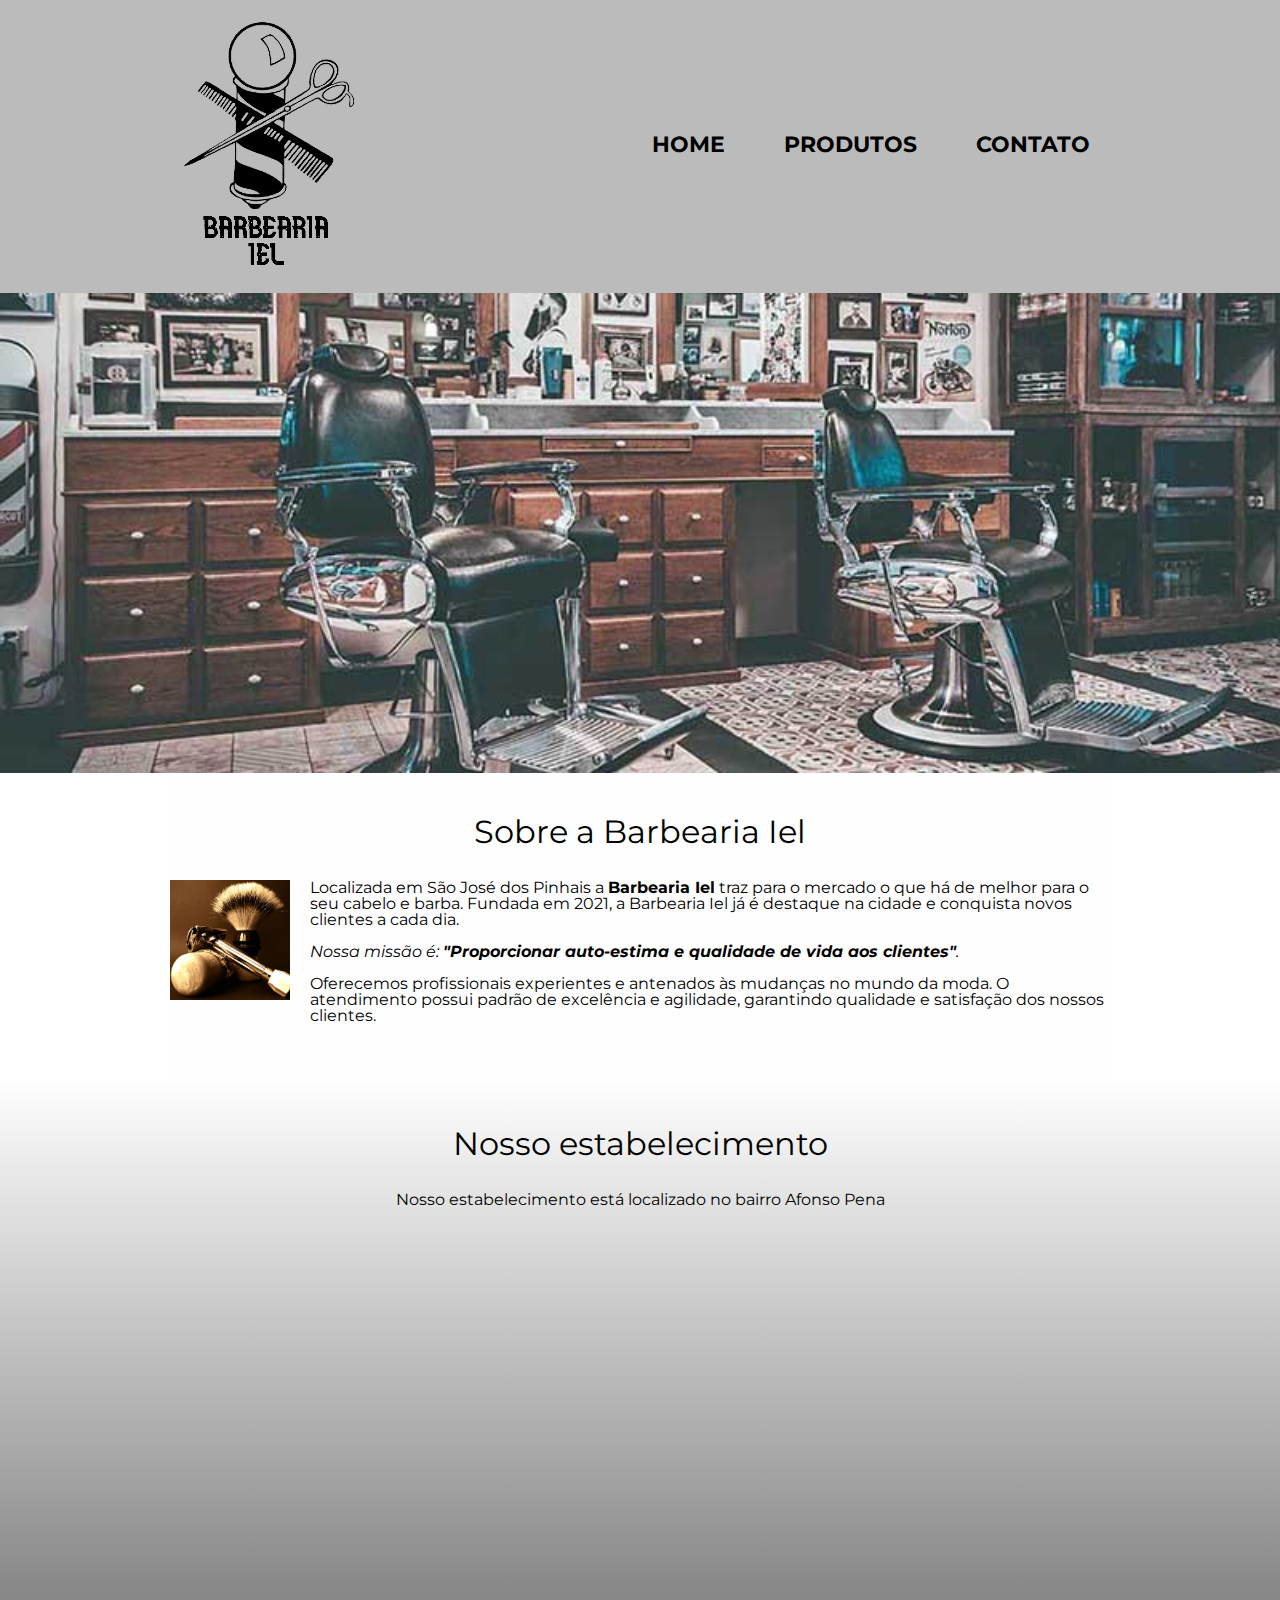
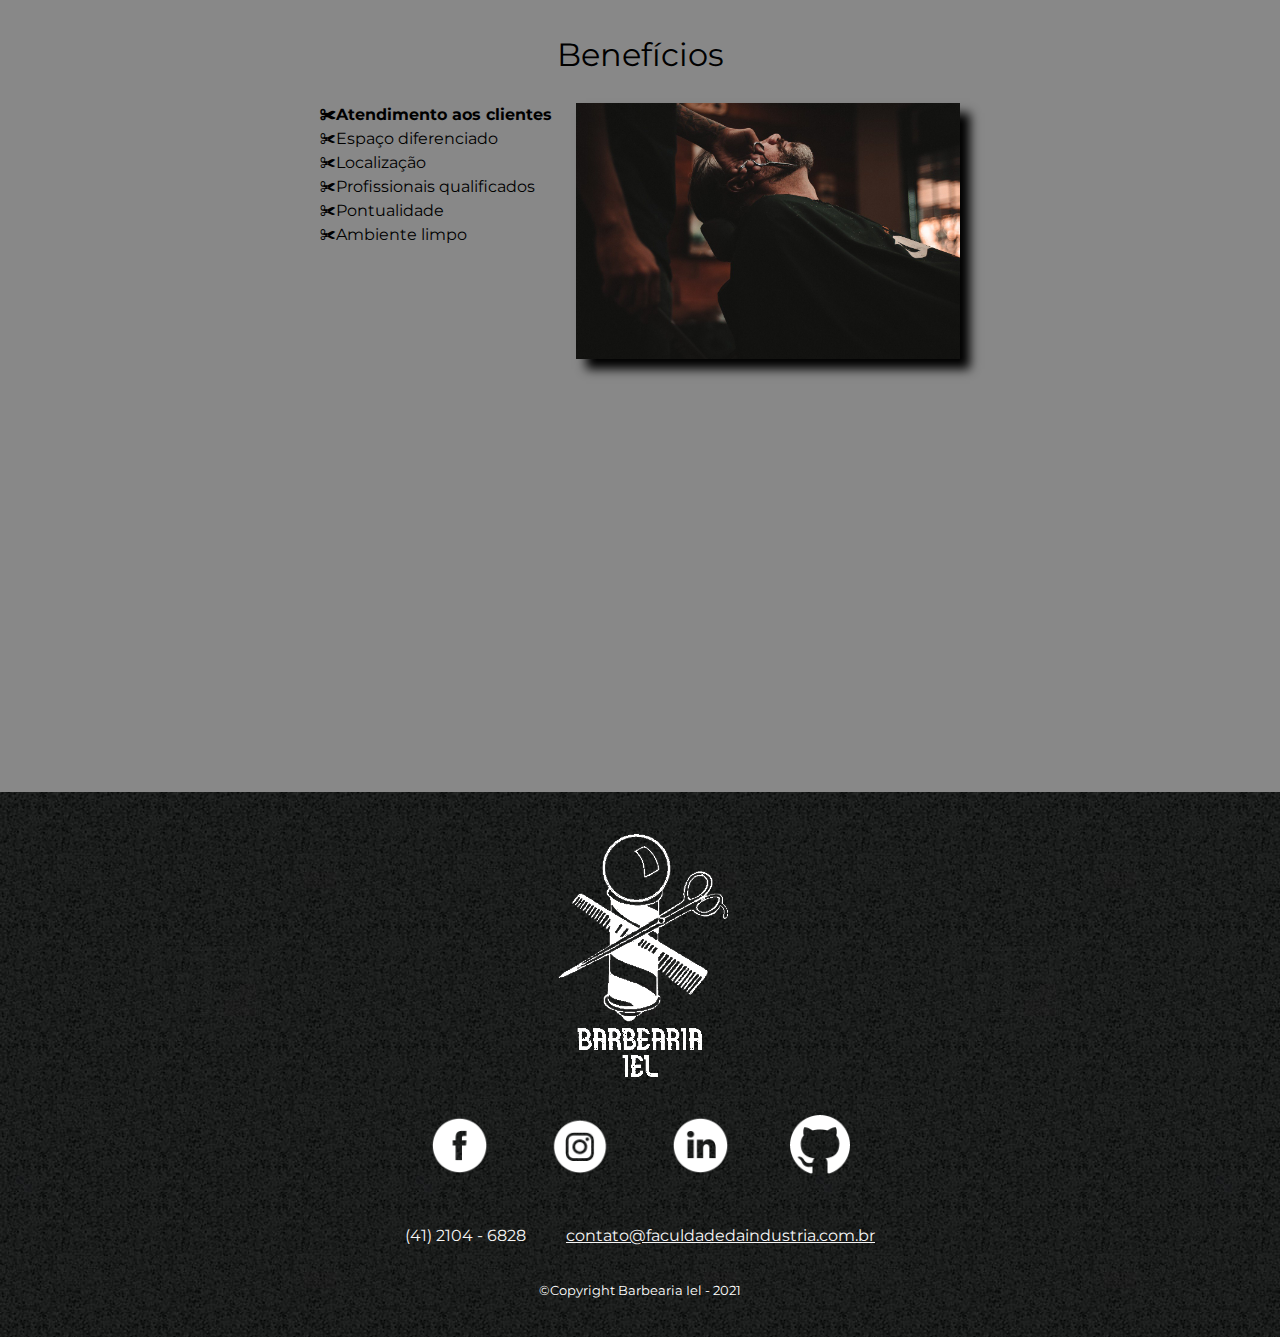
<file: index.html>
<!DOCTYPE html>

<html lang="pt-br">
    <head>
        <meta charset="UTF-8">
        <meta name="viewport" content="width=device-width">
        <title>Barbearia IEl</title>
        <link rel="stylesheet" href="reset.css">
        <link rel="stylesheet" href="cabecalhoRodape.css">
        <link rel="stylesheet" href="home.css"> 
        <link rel="stylesheet" href="estilo.css">
        <!-- <link rel="preconnect" href="https://fonts.gstatic.com">
        <link href="https://fonts.googleapis.com/css2?family=Montserrat&display=swap" rel="stylesheet"> -->      
    </head>
    <body>
        <header>
            <div class="caixa">
                <h1><img src="logo.png" alt="logo barbearia"/></h1>
                <nav>
                    <ul class="navegacao">                    
                        <li><a href="index.html">Home</a></li>
                        <li><a href="produtos.html">Produtos</a></li>
                        <li><a href="contato.html">Contato</a></li>
                    </ul>
                </nav>
            </div>            
        </header>

        <img id="banner" src="banner.jpg"/>

        <main>
            <section id="principal">           
                <h2 class="titulo-centralizado">Sobre a Barbearia Iel</h2>
                <img class="utensilios" src="utensilios.jpg" alt="Utensilios de barbearia">       
                <p class="textos-principais">Localizada em São José dos Pinhais a <strong>Barbearia Iel</strong> traz para o mercado o que há de melhor para o seu cabelo e barba. Fundada em 2021,
                 a Barbearia Iel já é destaque na cidade e conquista novos clientes a cada dia.</p>    
                <p class="textos-principais"><em>Nossa missão é: <strong id="missao">"Proporcionar auto-estima e qualidade de vida aos clientes"</strong>.</em></p> 
                <p class="textos-principais">Oferecemos profissionais experientes e antenados às mudanças no mundo da moda. O atendimento possui 
                padrão de excelência e agilidade, garantindo qualidade e satisfação dos nossos clientes.</p>
            </section>

            <section id="mapa">
                <div class="mapa-conteudo">
                    <h3 class="titulo-centralizado">Nosso estabelecimento</h3>
                    <p>Nosso estabelecimento está localizado no bairro Afonso Pena</p>
                    <iframe src="https://www.google.com/maps/embed?pb=!1m18!1m12!1m3!1d6055.606608594772!2d-4
                    9.18037097762284!3d-25.515542241454323!2m3!1f0!2f0!3f0!3m2!1i1024!2i768!4f13.1!3m3!1m2!1s0x94dcf0eba459c9d7%3A0xf91757a5b603351b!2sFaculdades%20da%20Ind%C3%BAstria!5e0!3m2!1spt-BR!2sbr!4v1616369403587!5m2!1spt-BR!2sbr" 
                    width="100%" height="300" style="border:0;" allowfullscreen="" loading="lazy"></iframe>
                </div>                
            </section>

            <section id="beneficios">
                
                <div class="conteudo-beneficios">
                    <h3 class="titulo-centralizado">Benefícios</h3>
                    <ul class="lista-beneficios">
                        <li>Atendimento aos clientes</li>
                        <li>Espaço diferenciado</li>
                        <li>Localização</li>
                        <li>Profissionais qualificados</li>
                        <li>Pontualidade</li>
                        <li>Ambiente limpo</li>
                    </ul><img id="imagem-beneficios" src="beneficios.jpg">
                </div>                
                
                <div class="video">
                    <iframe width="100%" height="315" src="https://www.youtube.com/embed/Vx99n8pTl4g" 
                    title="YouTube video player" frameborder="0" allow="accelerometer; autoplay; clipboard-write; 
                    encrypted-media; gyroscope; picture-in-picture" allowfullscreen></iframe>
               
                </div>                
            </section>
        </main>

        <footer>
            <img src="logo-branco.png" alt="logo.png">
            <div class="redes-sociais">
                <a href="https://www.facebook.com/Faculdades-da-Ind%C3%BAstria-550366228666421/" target="_blank"><img src="icone_facebook.png" alt="Icone Facebook"></a>
                <a href="https://www.instagram.com/faculdadesdaindustria/" target="_blank"><img src="icone_instagram.png" alt="Icone Instagram"></a>
                <a href="https://www.linkedin.com/school/faculdade-da-ind%C3%BAstria-afonso-pena/about/" target="_blank"><img src="icone_linkedin.png" alt="Icone Linkedin"></a>
                <a href="https://github.com/Hobbies-Prof-Bento/OficinaHtmlCssIel" target="_blank"><img src="icone_github.png" alt="Icone Github"></a>
            </div>
            <div class="contatos-footer">
                <p>(41) 2104 - 6828</p>
                <a href="mailto:">contato@faculdadedaindustria.com.br</a>
            </div>
            <p>&copy;Copyright Barbearia Iel - 2021</p>
        </footer>       
    </body>    
</html>
</file>
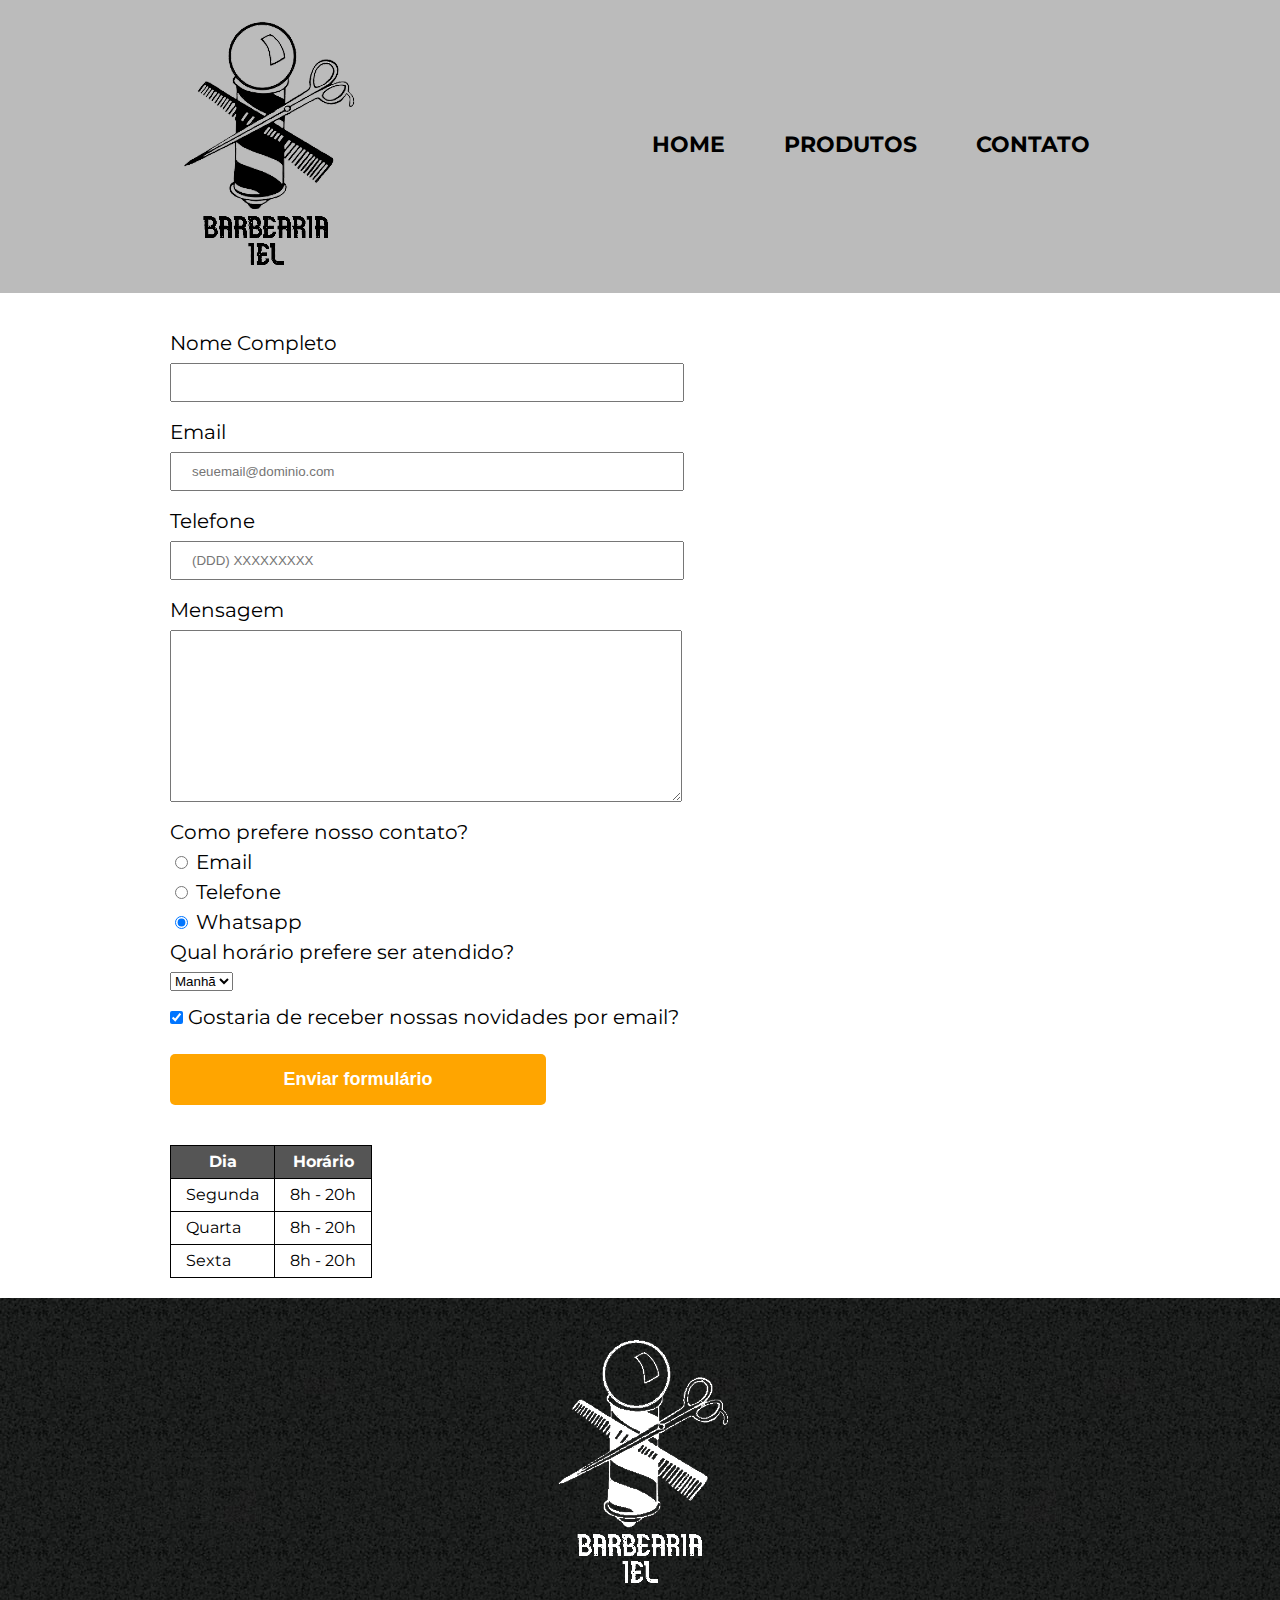
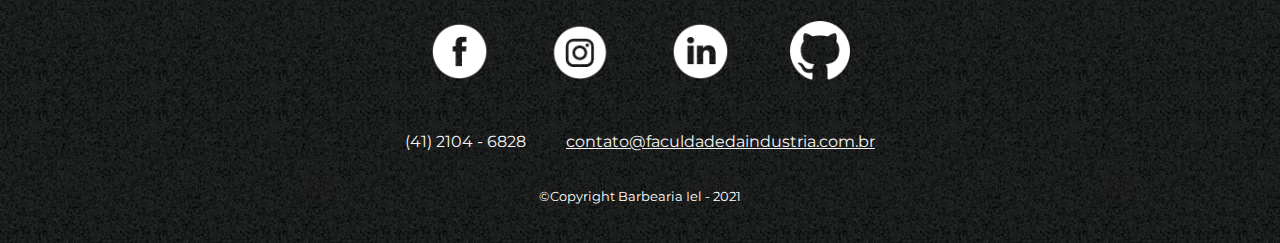
<file: contato.html>
<!DOCTYPE html>

<html lang="pt-br">
    <head>
        <meta charset="UTF-8">
        <meta name="viewport" content="width=device-width">
        <title>Produtos - Barbearia Iel</title>
        <link rel="stylesheet" href="reset.css">
        <link rel="stylesheet" href = "cabecalhoRodape.css"/>
        <link rel="stylesheet" href="contato.css">
        <link rel="stylesheet" href="estilo.css">
    </head>
    <body>
        <header>
            <div class="caixa">
                <h1><img src="logo.png" alt="logo barbearia"/></h1>
                <nav>
                    <ul class="navegacao">                    
                        <li><a href="index.html">Home</a></li>
                        <li><a href="produtos.html">Produtos</a></li>
                        <li><a href="contato.html">Contato</a></li>
                    </ul>
                </nav>
            </div>            
        </header>
        <main> 
            <form>
                <label for="nome-completo">Nome Completo</label>
                <input class="input-padrao" id="nome-completo" type="text" required/>

                <label for="email">Email</label>
                <input class="input-padrao" placeholder="seuemail@dominio.com"  id="email" type="email" required>

                <label for="telefone">Telefone</label>
                <input class="input-padrao" placeholder="(DDD) XXXXXXXXX"  id="telefone" type="tel" required>

                <label for="mensam">Mensagem</label>
                <textarea class="input-padrao" id="mensagem" cols="70" rows="10" required></textarea>
                
                <fieldset>
                    <legend>Como prefere nosso contato?</legend>
                    <label for="radio-email">
                        <input name="contato" id="radio-email" type="radio" value="email">
                        Email
                    </label>    
    
                    <label for="radio-telefone">
                        <input name="contato" id="radio-telefone" type="radio" value="telefone">
                        Telefone
                    </label>
                    
    
                    <label for="radio-whatsapp">
                        <input name="contato" id="radio-whatsapp" type="radio" value="whatsapp" checked>
                        Whatsapp
                    </label>                    
                </fieldset>
                <fieldset>
                    <legend>Qual horário prefere ser atendido?</legend>
                    <select>
                        <option>Manhã</option>
                        <option>Tarde</option>
                        <option>Noite</option>
                    </select>
                </fieldset>
                <label class="label-checkbox" for="checkbox">
                    <input id="checkbox" type="checkbox" checked>
                    Gostaria de receber nossas novidades por email?
                </label>
                

                <input class="enviar" type="submit" value="Enviar formulário">
            </form>

            <table>
                <thead>
                    <tr>
                        <th>
                            Dia 
                        </th>
                        <th>
                           Horário
                        </th>                  
                    </tr>
                </thead>
                <tbody>
                    <tr>
                        <td>
                            Segunda
                        </td>
                        <td>
                            8h - 20h
                        </td>                   
                    </tr>
                    <tr>
                        <td>
                            Quarta
                        </td>
                        <td>
                            8h - 20h
                        </td> 
                    </tr>
                    <tr>
                        <td>
                            Sexta
                        </td>
                        <td>
                            8h - 20h
                        </td> 
                    </tr>
                </tbody>                           
            </table>
        </main>
        <footer>
            <img src="logo-branco.png" alt="logo.png">
            <div class="redes-sociais">
                <a href="https://www.facebook.com/Faculdades-da-Ind%C3%BAstria-550366228666421/" target="_blank"><img src="icone_facebook.png" alt="Icone Facebook"></a>
                <a href="https://www.instagram.com/faculdadesdaindustria/" target="_blank"><img src="icone_instagram.png" alt="Icone Instagram"></a>
                <a href="https://www.linkedin.com/school/faculdade-da-ind%C3%BAstria-afonso-pena/about/" target="_blank"><img src="icone_linkedin.png" alt="Icone Linkedin"></a>
                <a href="https://github.com/Hobbies-Prof-Bento/OficinaHtmlCssIel" target="_blank"><img src="icone_github.png" alt="Icone Github"></a>
            </div>
            <div class="contatos-footer">
                <p>(41) 2104 - 6828</p>
                <a href="mailto:">contato@faculdadedaindustria.com.br</a>
            </div>
            <p>&copy;Copyright Barbearia Iel - 2021</p>
        </footer>   
    </body>
</html>
</file>
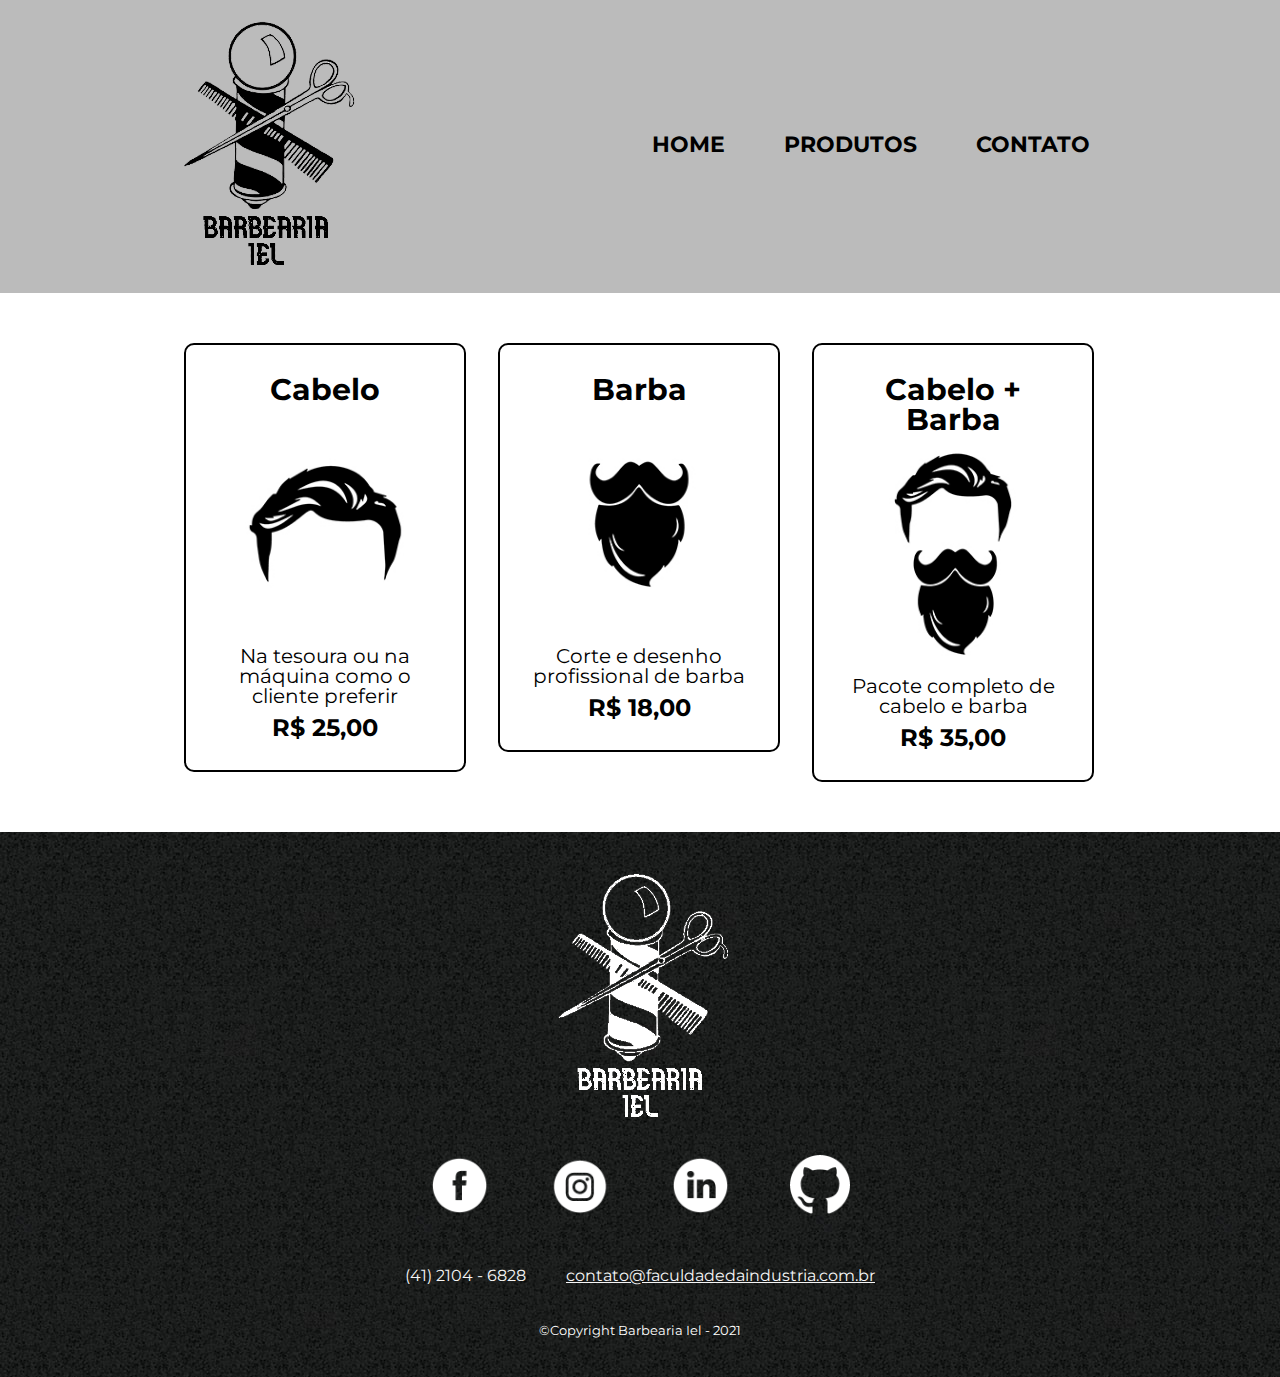
<file: produtos.html>
<!DOCTYPE html>

<html lang="pt-br">
    <head>
        <meta charset="UTF-8">
        <meta name="viewport" content="width=device-width">
        <title>Produtos - Barbearia Iel</title>
        <link rel="stylesheet" href="reset.css">
        <link rel="stylesheet" href="cabecalhoRodape.css">
        <link rel="stylesheet" href = "produtos.css"/>
        <link rel="stylesheet" href="estilo.css">
    </head>
    <body>
        <header>
            <div class="caixa">
                <h1><img src="logo.png"/></h1>
                <nav>
                    <ul class="navegacao">                    
                        <li><a href="index.html">Home</a></li>
                        <li><a href="produtos.html">Produtos</a></li>
                        <li><a href="contato.html">Contato</a></li>
                    </ul>
                </nav>
            </div>            
        </header>
        <main>
            <ul class="produtos">
                <li>
                    <h2>Cabelo</h2>
                    <img src="cabelo.jpg"/>
                    <p class="produto-descricao">Na tesoura ou na máquina como o cliente preferir</p>
                    <p class="produto-preco">R$ 25,00</p>
                </li>
                <li>
                    <h2>Barba</h2>
                    <img src="barba.jpg"/>
                    <p class="produto-descricao">Corte e desenho profissional de barba</p>
                    <p class="produto-preco">R$ 18,00</p>
                </li>
                <li>
                    <h2>Cabelo + Barba</h2>
                    <img src="cabelo+barba.jpg"/>
                    <p class="produto-descricao">Pacote completo de cabelo e barba</p>
                    <p class="produto-preco">R$ 35,00</p>
                </li>
            </ul>
        </main>
        <footer>
            <img src="logo-branco.png" alt="logo.png">
            <div class="redes-sociais">
                <a href="https://www.facebook.com/Faculdades-da-Ind%C3%BAstria-550366228666421/" target="_blank"><img src="icone_facebook.png" alt="Icone Facebook"></a>
                <a href="https://www.instagram.com/faculdadesdaindustria/" target="_blank"><img src="icone_instagram.png" alt="Icone Instagram"></a>
                <a href="https://www.linkedin.com/school/faculdade-da-ind%C3%BAstria-afonso-pena/about/" target="_blank"><img src="icone_linkedin.png" alt="Icone Linkedin"></a>
                <a href="https://github.com/Hobbies-Prof-Bento/OficinaHtmlCssIel" target="_blank"><img src="icone_github.png" alt="Icone Github"></a>
            </div>
            <div class="contatos-footer">
                <p>(41) 2104 - 6828</p>
                <a href="mailto:">contato@faculdadedaindustria.com.br</a>
            </div>
            <p>&copy;Copyright Barbearia Iel - 2021</p>
        </footer>   
    </body>
</html>
</file>
<file: cabecalhoRodape.css>
@import url('https://fonts.googleapis.com/css2?family=Montserrat&display=swap');
body{
    font-family: 'Montserrat', sans-serif;
    cursor:url("tesoura.cur"),default;
}
/* Cabeçalho */
header {
    background: #bbb;
    padding: 20px 0;
}
.caixa {
    width: 940px;
    position: relative;
    margin: 0 auto;
}
nav {
    position: absolute;
    top: 45%;
    right: 0; 
}
.navegacao li {
    display: inline;
    margin-left: 15px;  
}
.navegacao a{
    color: black;
    text-transform: uppercase;
    text-decoration: none;
    font-weight: bold;
    font-size: 22px;
}
.navegacao a:hover{
    color: darkgoldenrod;
    text-decoration: underline;
}
/* Rodapé */
footer {
    text-align: center;
    background: url("bg.jpg");
    padding: 40px 0;
}
footer>p {
    color: white;
    font-size: 13px;
    margin-top: 20px;
}
@media screen and (max-width: 480px){
    .caixa {
        width: 100%;
        display: flex;
        flex-direction: column;
        align-items: center;        
    }
    nav {
        position: static;
        padding: 15px 0;
    }
   .navegacao li {
       margin: 0;       
   }
   .navegacao a {
       padding: 10px 5px;
   }
}
</file>
<file: home.css>
#banner {
    width: 100%;
}
#principal {
    width: 940px;
    margin: 0 auto;
    padding: 2.5em 0;
    background: #fefefe;
}
.titulo-centralizado {
    text-align: center;
    font-size: 2em;
    margin-bottom: 1em;    
}
#principal p {    
    margin-bottom: 1em;    
}
#principal strong {
    font-weight: bold;
}
#principal em {
    font-style: italic;
}
.utensilios {
    width: 120px;
    float: left;
    margin: 0 20px 20px 0;
}
#mapa {
    padding: 3em 0;   
    background:linear-gradient(#fefefe,#888);    
}
.mapa-conteudo {
    width: 940px;
    margin: 0 auto;
}
#mapa p {
    margin-bottom: 2em;
    text-align: center;
}

#beneficios {
    clear:left;
    padding: 3em 0;
    background: #888;
}
.conteudo-beneficios {
    width: 640px;
    margin: 0 auto;
}
.lista-beneficios {
    width: 40%;
    display: inline-block;
    vertical-align: top;
}
.lista-beneficios li {
    line-height: 1.5;
}
.lista-beneficios li::before{
    content: "✀";
}
.lista-beneficios li:first-child{
    font-weight: bold;
}
#imagem-beneficios {
    width: 60%;
    opacity: 1;
    transition: 0.5s;
    /* sombra box-shadow: X Y blur intensidade cor */
    box-shadow: 10px 10px 10px;
}
#imagem-beneficios:hover{
    opacity: 0.3;
}
.video {
    width: 560px;
    margin: 0 auto;
    text-align: center;
    margin: 2em auto;
}
@media screen and (max-width: 480px){
    #principal, .mapa-conteudo, .conteudo-beneficios, .video {
        width: 90%;        
    }
    .textos-principais {
        line-height: 1.5;
    }
    .conteudo-beneficios {
       display: flex;
       flex-direction: column;
       align-items: center;
    }
    .conteudo-beneficios ul {        
        width: 100%;
    }
    .conteudo-beneficios img {
        display: none;
    }
   
}
</file>
<file: estilo.css>
.redes-sociais, .contatos-footer {
    display: flex;
    width: 940px;
    justify-content: center;
    margin: 0 auto;
}
.redes-sociais img{
    width: 100%;
}
.redes-sociais a{
    width: 60px;
    padding: 30px;
}
.contatos-footer p, a{
    color: whitesmoke;
    padding: 20px;
}
@media screen and (max-width: 480px){
    .redes-sociais, .contatos-footer {
        width: 100%;        
    }
    .redes-sociais a{
        width: 100%;
        padding: 15px;
    }
    .contatos-footer{
        flex-direction: column;
    }
   
}
</file>
<file: contato.css>
main {
    width: 940px;
    margin: 0 auto;
}
form {
    margin: 40px 0;
}
form label, form legend {
    display: block;
    font-size: 20px;
    margin-bottom: 10px;
}
.input-padrao {
    display: block;
    margin: 0 0 20px;
    padding: 10px 20px;
    width: 50%;
}
#checkbox {
    margin: 20px 0;
}
.enviar {
    width: 40%;
    padding: 15px 0;
    background: orange;
    color: white;
    font-weight: bold;
    font-size: 18px;
    border: none;
    border-radius: 5px;
    transition: 1s all; 
}
.enviar:hover {
    background: darkorange;    
    transform: scale(1.2);   
}
table {
    margin: 20px  0;
    
}
table thead {
    background: #555;
    color: white;
    font-weight: bold;
}
table td, table th {
    border: 1px solid black;
    padding: 8px 15px;
}
@media screen and (max-width: 480px){
    main {       
        width: 90%; 
        margin: 0 auto;             
    }
    main form {
        display: flex;
        flex-direction: column;
        align-items: center;
        width: 100%;
        font-size: 12px;
    }
    .input-padrao {
        width: 90%;
        resize: none;
        
    } 
    fieldset {
        display: flex;
        align-items: center;
        text-align: center;
    }
    legend {
        margin-top: 10px;
        padding: 5px;
        font-weight: bold;
    }
    select {
        width: 100%;
        padding:10px;
    }
    .label-checkbox{
        font-size: 12px;
    }
    .enviar{
        margin-top: 10px;
        width: 100%;
        transition: none;
    }
    table {
        width: 100%;
    }
    
}
</file>
<file: produtos.css>
/* Principal */
.produtos {
    width: 940px;
    margin: 0 auto;
    padding: 50px 0;
}
.produtos li{
    display: inline-block;
    text-align: center;
    width: 30%;
    vertical-align: top;    
    margin: 0 1.5%;
    padding: 30px 20px;
    box-sizing:border-box;
    /* border-color: black;
    border-style: solid;
    border-width: 2px; */
    border: solid black 2px;
    border-radius: 10px;
}
.produtos li:hover {
    border-color: darkgoldenrod;
}
.produtos li:active {
    border-color: green;
}

.produtos li:hover h2 {
    font-size: 34px;
}
.produtos h2 {
    font-size: 30px;
    font-weight: bold;
}

.produtos img {
    width: 100%;
}

.produto-descricao{
    font-size: 20px;
}
.produto-preco {
    font-size: 24px;
    font-weight: bold;
    margin-top: 10px;
}
@media screen and (max-width: 480px){
    .produtos {
        width: 90%;
        display: flex;
        flex-direction: column;
        align-items: center;      
    }
    .produtos li {
        width: 90%;
        margin: 5px;        
    }
}
/* -------- */
</file>
